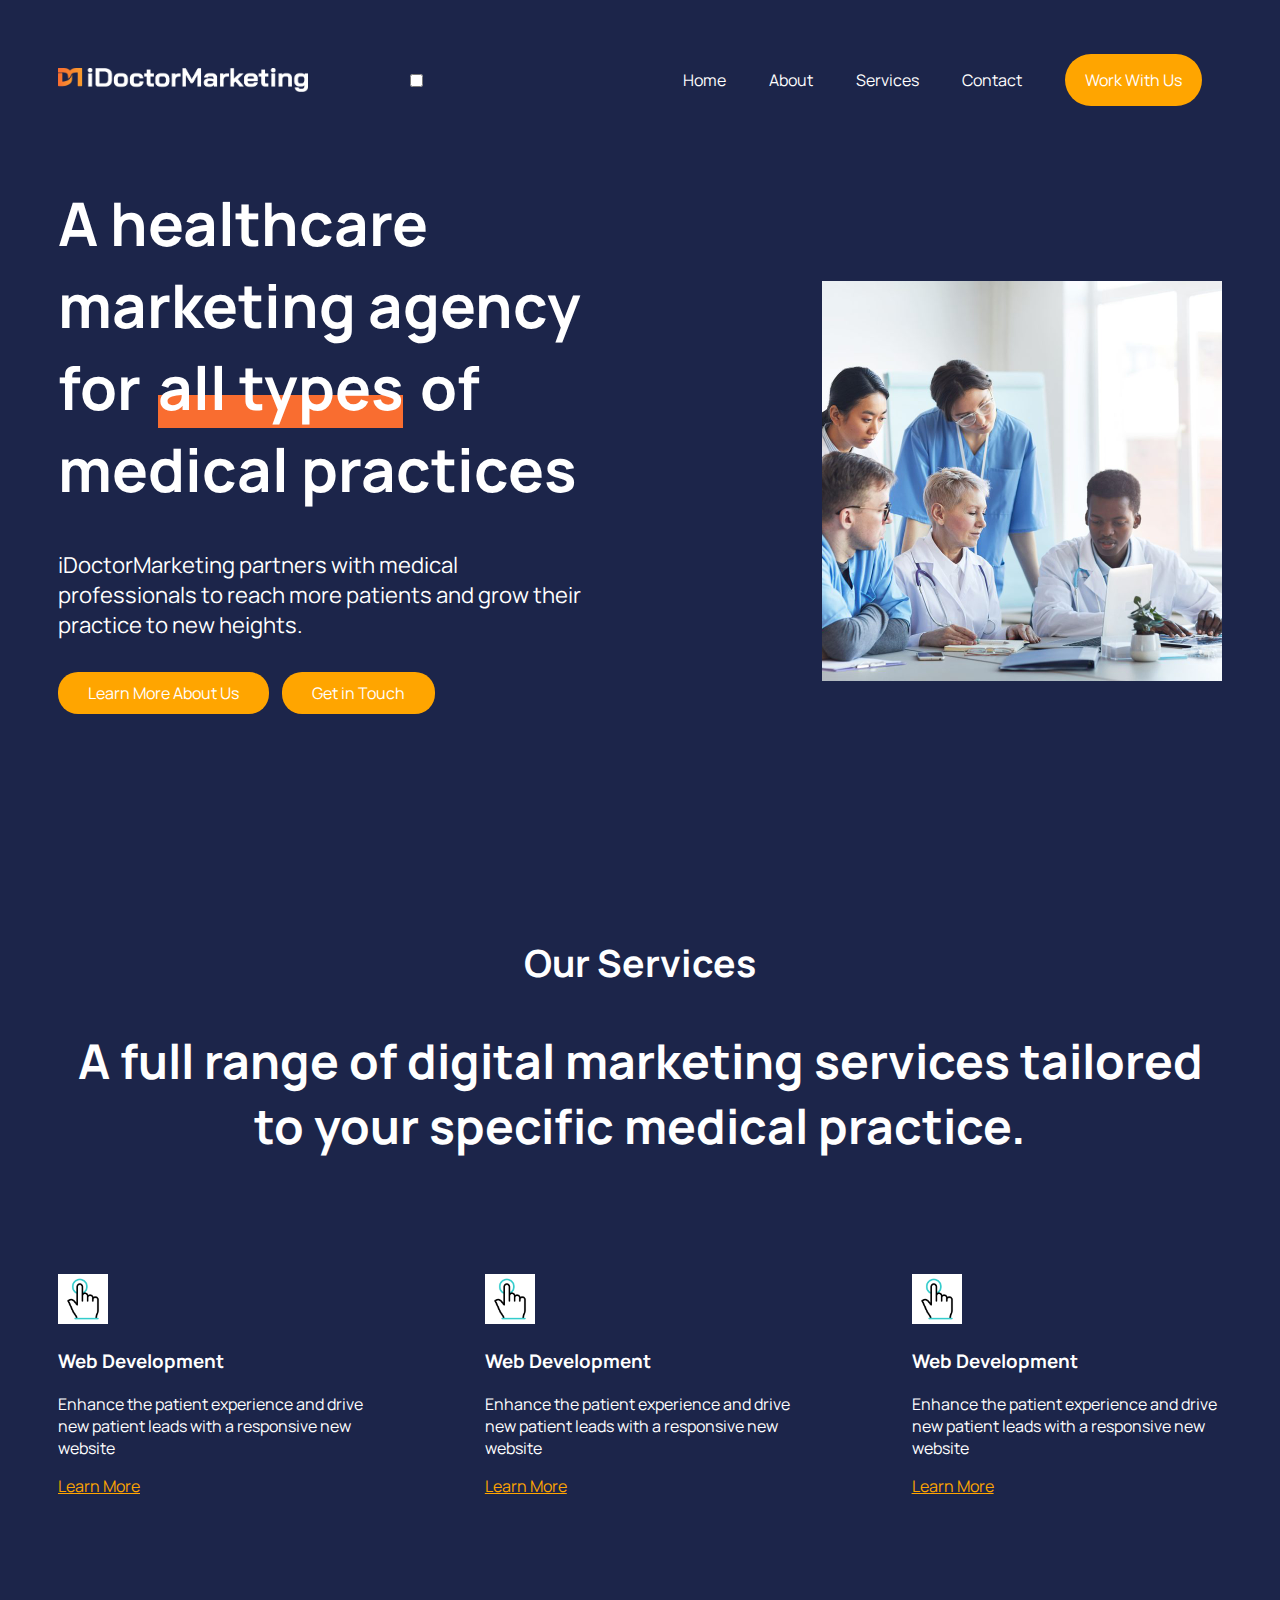
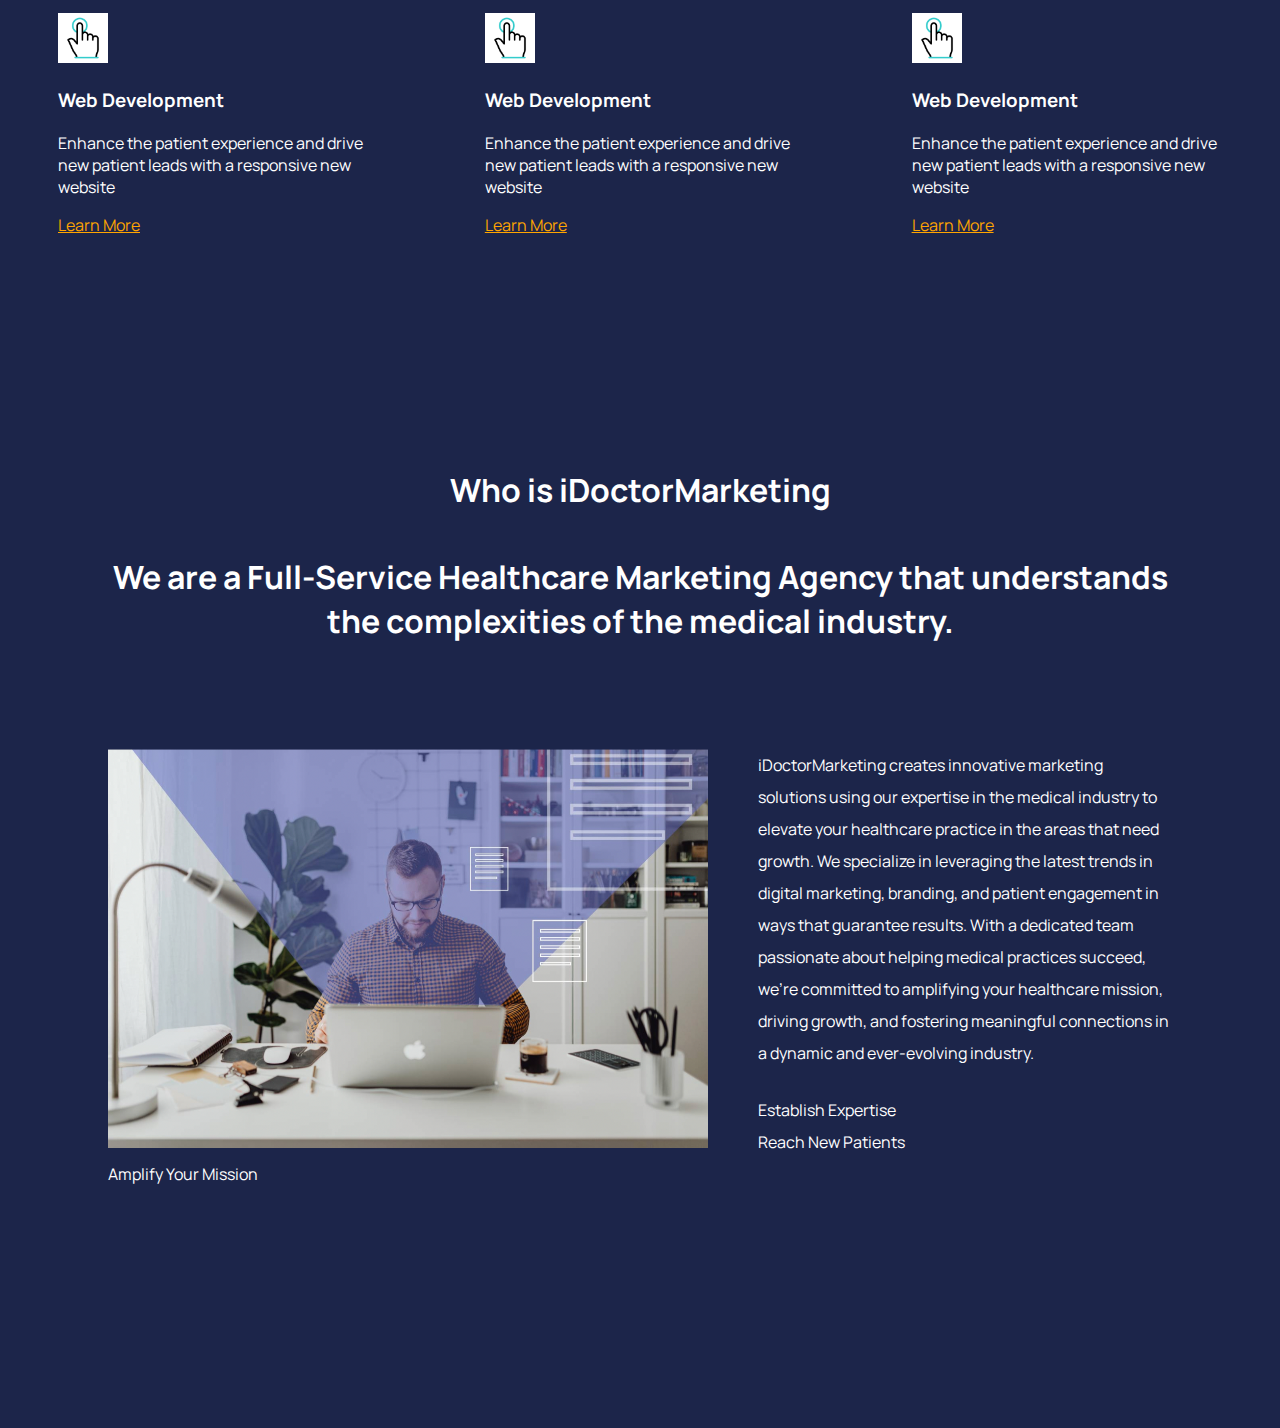
<file: index.html>
<!DOCTYPE html>
<html lang="en">
<head>
    <meta charset="UTF-8">
    <meta name="viewport" content="width=device-width, initial-scale=1.0">
    <title>Test Project</title>

<link rel="preconnect" href="https://fonts.googleapis.com">
<link rel="preconnect" href="https://fonts.gstatic.com" crossorigin>
<link href="https://fonts.googleapis.com/css2?family=Manrope:wght@200..800&display=swap" rel="stylesheet">

<link rel="stylesheet" href="style.css">
<div id="navigation">
</head>

<body>

    <header>

        <nav>
            <div class="flex-container">
                <img class="logo" src="/assets/imgs/iDoctorMarketing-Logo-Orange-White (1).png">
                <input type="checkbox" id="menu-toggle" class="menu-toggle">
                <label for="menu-toggle" class="hamburger">
                    <div></div>
                    <div></div>
                    <div></div>
                </label>
            
                <ol class="menu-items">
            <a href="#"><li>Home</li></a>
            <a href="#"><li>About</li></a>
            <a href="#"><li>Services</li></a>
            <a href="#"><li>Contact</li></a>
            <a href="#"><li id="contact-button">Work With Us</li></a>
            </ol>
            </div>
        </nav>

        </div>
    </header>
<div class="header">
    <div class="header-text">
    <h1>A healthcare marketing agency for <span id="fun-stuff">all types</span> of medical practices</h1>
    <p>iDoctorMarketing partners with medical professionals to reach more patients and grow their practice to new heights.</p>
    <div class="buttons">
    <a href="#">Learn More About Us</a>
    <a href="#">Get in Touch</a>

    </div>    
</div>
<img id="header-img"src="/assets/imgs/group-of-doctors-using-laptop-together-2022-02-02-04-50-11-utc-qfnisiy4zb976lwizchm4rf2hyi0pd8bbzxypoc6dc.jpg">
</div>


<div class="our-services">
        <div class="service-headers">
        <h3>Our Services</h3>
        <h2>A full range of digital marketing services tailored to your specific medical practice.</h2>
        </div>


    <div class="svc-box">
        <div class="services box">
            <a href="#"><img src="/assets/imgs/click.gif"></a>
            <h3>Web Development</h3>
            <p>Enhance the patient experience and drive new patient leads with a responsive new website</p>
            <a href="#">Learn More</a>

        </div>

        <div class="services box">
            <a href="#"><img src="/assets/imgs/click.gif"></a>
            <h3>Web Development</h3>
            <p>Enhance the patient experience and drive new patient leads with a responsive new website</p>
            <a href="#">Learn More</a>
        
        </div>
        <div class="services box">
            <a href="#"><img src="/assets/imgs/click.gif"></a>
            <h3>Web Development</h3>
            <p>Enhance the patient experience and drive new patient leads with a responsive new website</p>
            <a href="#">Learn More</a>
            </div>
            

    </div>
    <div class="svc-box">
        <div class="services box">
            <a href="#"><img src="/assets/imgs/click.gif"></a>
            <h3>Web Development</h3>
            <p>Enhance the patient experience and drive new patient leads with a responsive new website</p>
            <a href="#">Learn More</a>

        </div>

        <div class="services box">
            <a href="#"><img src="/assets/imgs/click.gif"></a>
            <h3>Web Development</h3>
            <p>Enhance the patient experience and drive new patient leads with a responsive new website</p>
            <a href="#">Learn More</a>
        
        </div>
        <div class="services box">
            <a href="#"><img src="/assets/imgs/click.gif"></a>
            <h3>Web Development</h3>
            <p>Enhance the patient experience and drive new patient leads with a responsive new website</p>
            <a href="#">Learn More</a>
            </div>
            
    </div>
        
        <div class="about">
            <div class="about-blurb">
                <h4 class="who">Who is iDoctorMarketing</h4>
                <h2 class="who">We are a Full-Service Healthcare Marketing Agency that understands the complexities of the medical industry.</h2>
            </div>
            <div class="about-sec">
                <img src="/assets/imgs/Screen Shot 2024-10-01 at 1.41.05 PM.png">
                <div id="about-stuff">
                <p>iDoctorMarketing creates innovative marketing solutions using our expertise in the medical industry to elevate your healthcare practice in the areas that need growth. We specialize in leveraging the latest trends in digital marketing, branding, and patient engagement in ways that guarantee results. With a dedicated team passionate about helping medical practices succeed, we’re committed to amplifying your healthcare mission, driving growth, and fostering meaningful connections in a dynamic and ever-evolving industry. </p>
                <ul>
                    <li>Establish Expertise</li>
                    <li>Reach New Patients</li>
                    <li>Amplify Your Mission</li>
                    

                </ul>
            </div>
            </div>

        </div>
        


        








</div>

    
</body>
</html>
</file>
<file: style.css>
html{
    background-color: #1C254A;
    font-family:"Manrope", sans-serif; ;
    margin: 10px 50px;
}


/*----Navigation CSS----*/


nav li{
    display: inline-flex;
    margin: 20px 20px;
    color: white;
}


.flex-container{
    flex:1;
    display: flex;
    justify-content: space-between;
    align-items: center;
}

.logo{
    max-width: 250px;
}

.menu-items a{
    text-decoration: none;
}

.menu-items li:hover {
    text-decoration: none;
    color: blue;
}



#contact-button{
    background-color: orange;
    padding: 15px 20px;
    border-radius:50px;
}


#contact-button:hover{
    background-color: white;
    padding: 15px 20px;
    border-radius:50px;
    transition-duration: 0.5s;
    font-weight: 600;
}


/*----Navigation CSS END----*/




/*----Header CSS----*/

.header{
        width: 100%;
        display: flex;
        gap: 0px;
        justify-content: flex-start;
        align-items: center;
}
#header-img{
    height: 400px;
    width: auto;
    margin-top: 10%;

}

.header-text h1{
    font-size: 60px;
    color: white;
    width: 70%;
}
.header-text p{
    color: white;
    font-size: 22px;
    padding-bottom: 20px;
    max-width: 70%;
}

.buttons a{
    display: inline;
    padding: 10px 30px;
    border-radius: 20px;
    margin: 10px 10px 0 0;
    background-color: orange;
    color: white;
    text-decoration: none;
}

.buttons a:hover{
    background-color: white;
    transition: 0.5s;
    color: #1C2549;
    font-weight: 600;
}

#fun-stuff{
    background-image: linear-gradient(rgba(255, 255, 255, 0) 60%, #F96d30 50%, #F96d30);
    background-size: 100% 100% !important;
    background-repeat: no-repeat;
    margin: 5px;
    transition: background-size 1s ease-in;
}

@media (max-width: 1250px){
    .header {
        flex-direction: column;
        align-items: center; /* Center items vertically */
        justify-content: center; /* Center items horizontally */
        text-align: center; /* Center text when screen is smaller */
    }

    .header-text h1,
    .header-text p {
        width: 100%; /* Allow full-width text for smaller screens */
        max-width: none; /* Remove width restrictions on small screens */
    }

    #header-img{
        display: none;
    }
}

@media (max-width:700px){
    .buttons a{
        display: block;
    }

}


/*----Header CSS END----*/



/*----Services CSS----*/

.our-services{
    margin-top: 20%;
    width: 100%;
}


.service-headers{

    text-align: center;
    color: white;
    font-size: 2rem;
}

.svc-box{
    display: flex;
    margin: 10% auto 10% auto;
    gap:10%;
    max-width: 1200px;
    justify-content: center;
    align-items: center;

}

.our-services > div{
    color: white;
}

.services img{
    max-width: 50px;
}
.svc-box a{
    color: orange;
}

@media (max-width:900px){

    .svc-box{
        display: block;
    }
    .svc-box > div{
        margin: 5% 5%;
        text-align: center;
    }
}

/*-----About Sec-----*/


.about{
    margin: 20% 50px;
    max-width: 1250px;
}

.who{
    font-size: 2rem;
    display: block;
    text-align: center;
}
.about-sec p{
    line-height: 2;
}

.about-sec{
    margin-top: 10%;
}

.about-sec img{
    max-width: 600px;
    float: left;
    margin-right: 50px;
}

.about-sec ul{
    margin-top:30px;
    padding: 0;
}

.about-sec ul li{
    list-style: none;
    margin-top: 10px;
}


@media (max-width: 1200px){
    .about{
        display: flex;
        align-content: center;
        flex-direction: column;
    }
    
    .about-sec img{
        display: block;
        width: 100%;
        max-width: 600px;
        margin: 0 auto;
        float: none;
    }
    .about-stuff{
        display: block;
        max-width: 50%;
    }
    #about-stuff{
        text-align: center;
    }
    #about-stuff li{
        display: none;
    }
   


}
</file>
